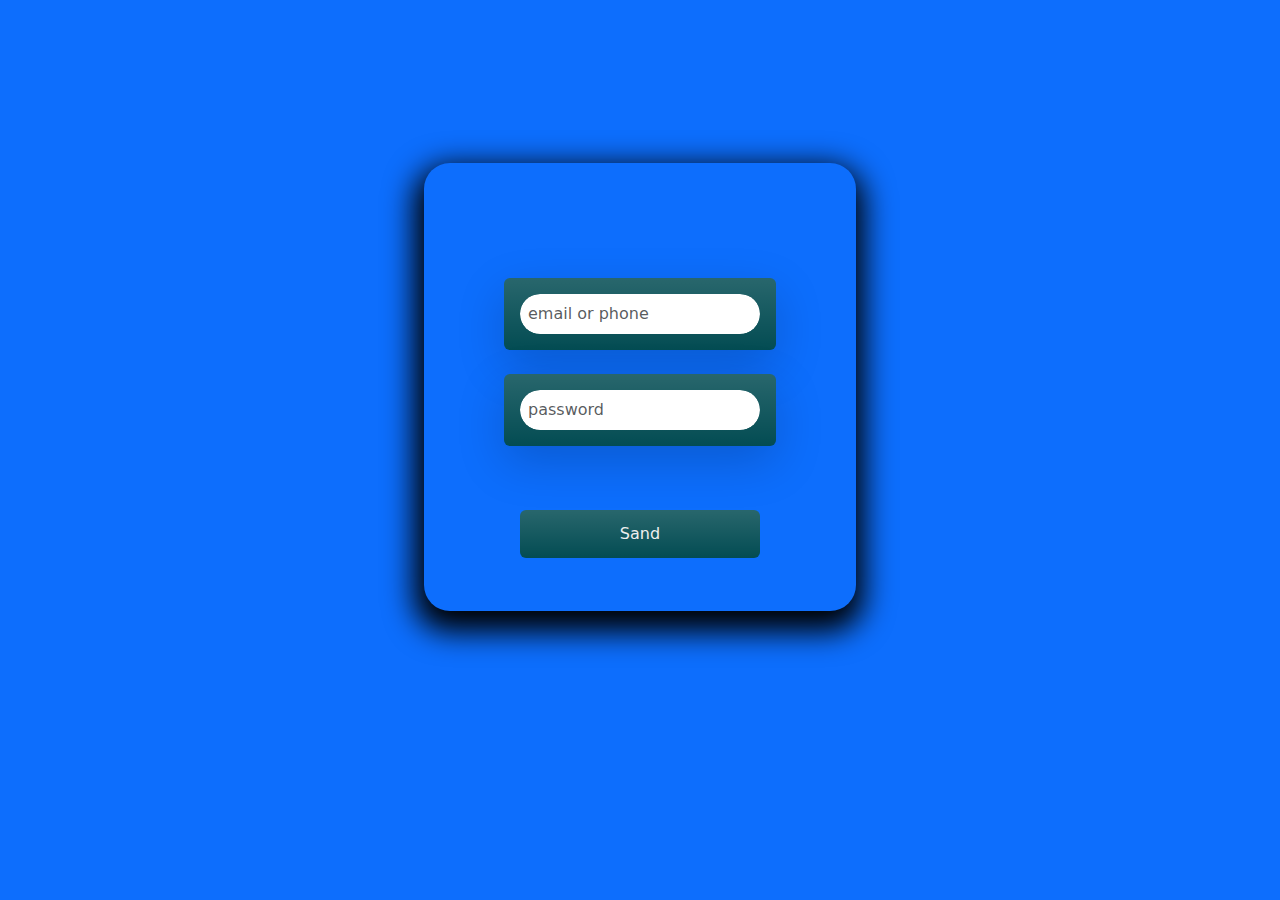
<file: login.html>
<!DOCTYPE html>
<html lang="en">

<head>
    <meta charset="UTF-8">
    <meta name="viewport" content="width=device-width, initial-scale=1.0">
    <title>Document</title>
    <link rel="stylesheet" href="assets/css/bootstrap.min.css">
    <link rel="stylesheet" href="css/login.css">
</head>

<body id="body" class="container py-5 bg-primary ">
    <div class="mt-5">
       
    </div>
    <div>

        <div id="phone-con" class="form-control border-0 bg-gradient  shadow-lg rounded-2 p-3">
            <input type="text" class="form-control text-dark border-0 border-success bg-gradient rounded-pill  p-2"
                placeholder="email or phone" id="phone">
        </div>
    </div>
    <div>
        <div id="phone-con" class="form-control border-0 bg-gradient  shadow-lg mt-2 p-3">
            <input type="text" style="color: #EEEEEE;" class="form-control  border-0 border-success bg-gradient rounded-pill p-2"
              placeholder="password"  id="phone">
        </div>
    </div>
    <div>
        <button id="button" type="submit" style="color: #EEEEEE;" class="form-check btn bg-gradient border-0  border-1 border-secondary ">Sand</button>
    </div>


    <script src="assets/js/bootstrap.bundle.min.js"></script>
</body>

</html>
</file>
<file: css/login.css>
#body {
    box-shadow: -1px 12px 30px 9px black;
    margin-top: 163px;
    border-radius: 26px;
    display: flex;
    flex-direction: column;
    align-items: center;
    justify-content: center;
    align-content: center;
    width: 27rem;
    height: 28rem;
}

#phone-con{
    width: 17rem;
    margin: 1rem;
    background: #034C53;

}
#button{
    width: 15rem;
    height: 3rem;
    margin-top: 3rem;
    background: #034C53;
}
</file>
